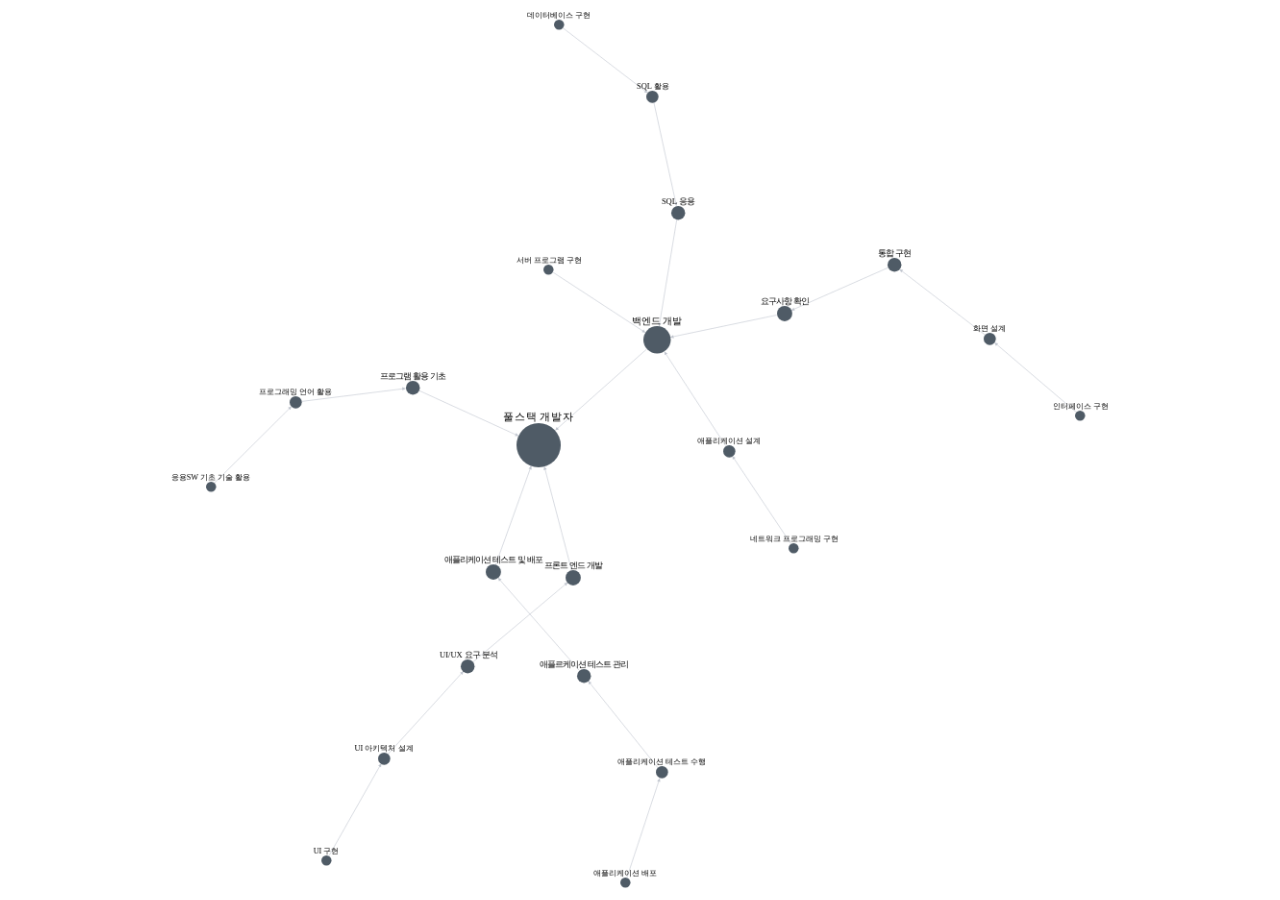
<file: index.html>
<html>
<head>
    <meta charset="utf-8">
    <meta name="viewport" content="width=device-width, initial-scale=1, user-scalable=no">

    <title>풀스택 개발자</title>

    <link rel="stylesheet" href="./css/index.css">
    <link href="https://fonts.googleapis.com/css?family=Open+Sans+Condensed:300" rel="stylesheet">

    <script async src="https://www.googletagmanager.com/gtag/js?id=UA-80887304-4"></script>
    <script src="https://cdn.polyfill.io/v2/polyfill.min.js?features=Promise,fetch"></script>
    <script src="https://code.jquery.com/jquery-2.2.4.min.js" integrity="sha256-BbhdlvQf/xTY9gja0Dq3HiwQF8LaCRTXxZKRutelT44=" crossorigin="anonymous"></script>

    <script src="./cytoscape.3.13.0.min.js"></script>
    <script src="./cytoscape-cose-bilkent.4.0.0.js"></script>
    <script src="./TinyColor-1.0.0/tinycolor.js"></script>
    <script src="./data.js"></script>
    <script src="./index.js"></script>
</head>
<body>
    <div id="cy"></div>
    <script>start(data1);</script>
</body>
</html>
</file>
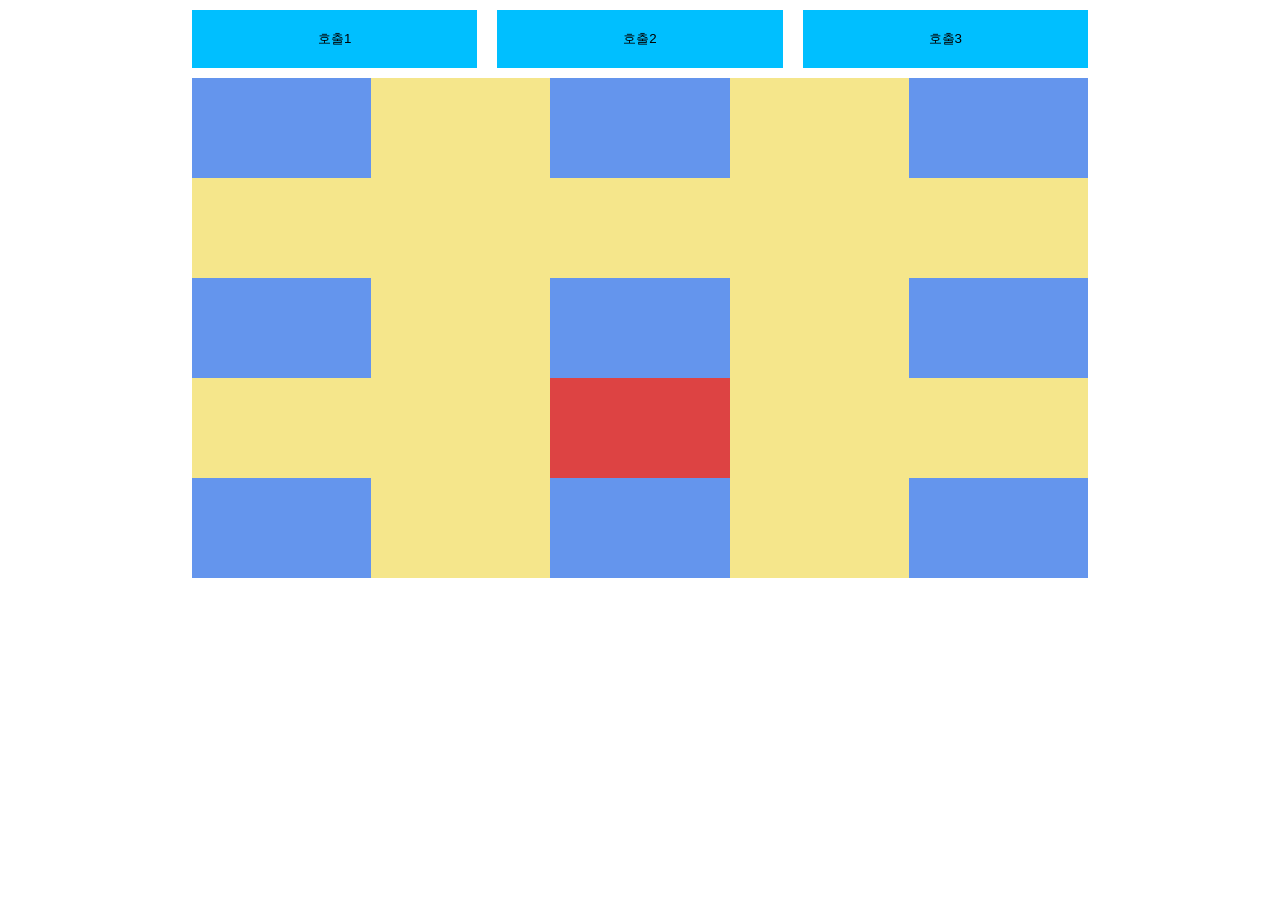
<file: app1/index.html>
<!DOCTYPE html>
<html lang="ko">
<head>
    <meta charset="UTF-8">
    <meta name="viewport" content="width=device-width, initial-scale=1.0">
    <link href="https://github.com/JosephBean/SpringStudy2/blob/main/src/main/webapp/resources/images/logo.png?raw=true" rel="icon" type="image/x-icon">
    <title>JS</title>
    <link href="./index.css" rel="stylesheet">
    <script src="./app.js" type="module"></script>
</head>
<body>
    <main>
        <nav>
            <button type="button" id="0">호출1</button>
            <button type="button" id="1">호출2</button>
            <button type="button" id="2">호출3</button>
        </nav>
        <section>
            <ul>
                <!--
                <li>
                    <div class="bg2"></div><div class="bg1"></div><div class="bg2"></div><div class="bg1"></div><div class="bg2"></div>
                </li>
                <li>
                    <div class="bg1"></div><div class="bg2"></div><div class="bg1"></div><div class="bg2"></div><div class="bg1"></div>
                </li>
                <li>
                    <div class="bg2"></div><div class="bg1"></div><div class="bg2"></div><div class="bg1"></div><div class="bg2"></div>
                </li>
                <li>
                    <div class="bg1"></div><div class="bg2"></div><div class="bg1"></div><div class="bg2"></div><div class="bg1"></div>
                </li>
                <li>
                    <div class="bg2"></div><div class="bg1"></div><div class="bg2"></div><div class="bg1"></div><div class="bg2"></div>
                </li>
               -->
            </ul>
        </section>
    </main>
</body>
</html>
</file>
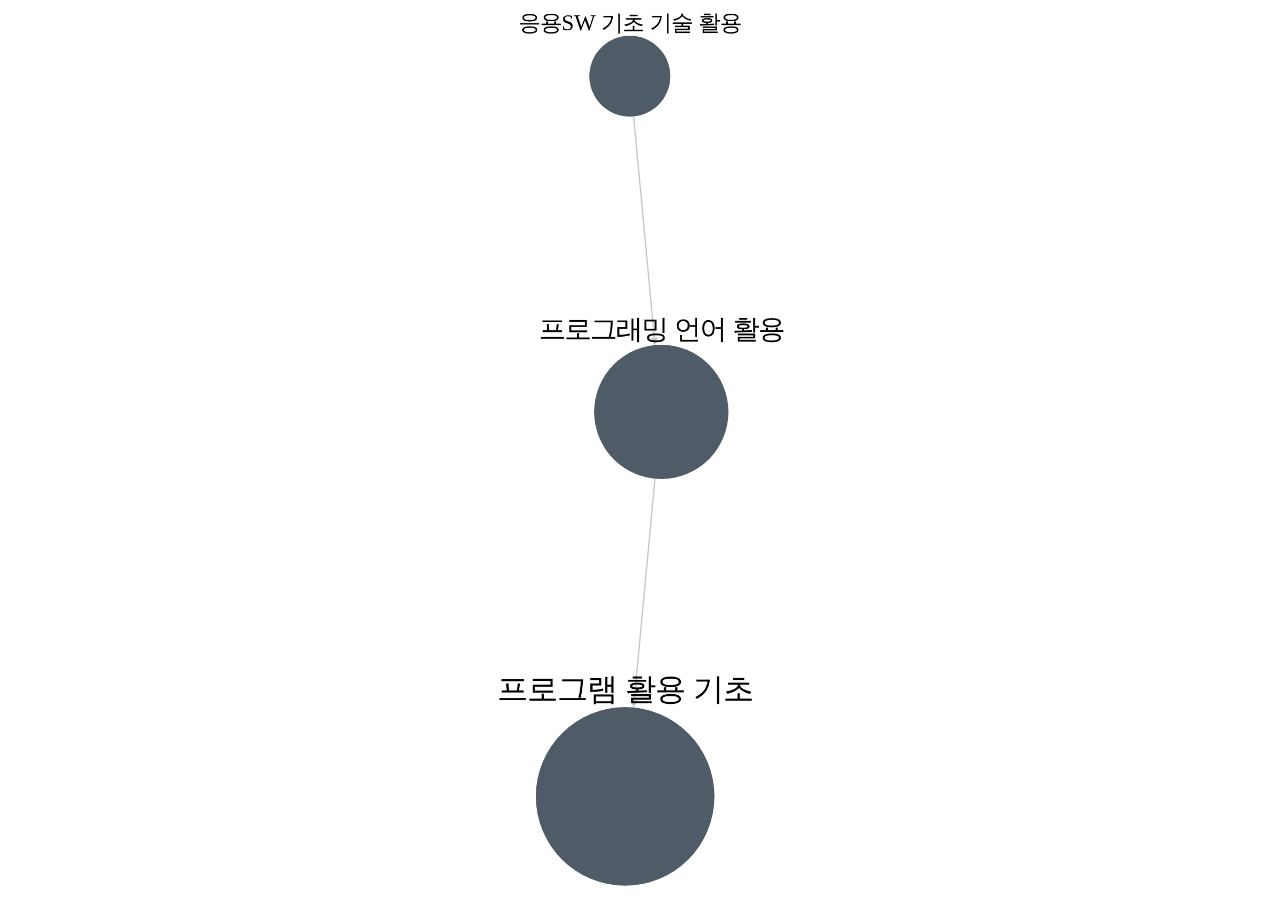
<file: index1.html>
<html>
<head>
    <meta charset="utf-8">
    <meta name="viewport" content="width=device-width, initial-scale=1, user-scalable=no">

    <title>프로그램 활용 기초</title>

    <link rel="stylesheet" href="./css/index.css">
    <link href="https://fonts.googleapis.com/css?family=Open+Sans+Condensed:300" rel="stylesheet">

    <script async src="https://www.googletagmanager.com/gtag/js?id=UA-80887304-4"></script>
    <script src="https://cdn.polyfill.io/v2/polyfill.min.js?features=Promise,fetch"></script>
    <script src="https://code.jquery.com/jquery-2.2.4.min.js" integrity="sha256-BbhdlvQf/xTY9gja0Dq3HiwQF8LaCRTXxZKRutelT44=" crossorigin="anonymous"></script>

    <script src="./cytoscape.3.13.0.min.js"></script>
    <script src="./cytoscape-cose-bilkent.4.0.0.js"></script>
    <script src="./TinyColor-1.0.0/tinycolor.js"></script>
    <script src="./data.js"></script>
    <script src="./index.js"></script>
</head>
<body>
    <div id="cy"></div>
    <script>start(data2);</script>
</body>
</html>
</file>
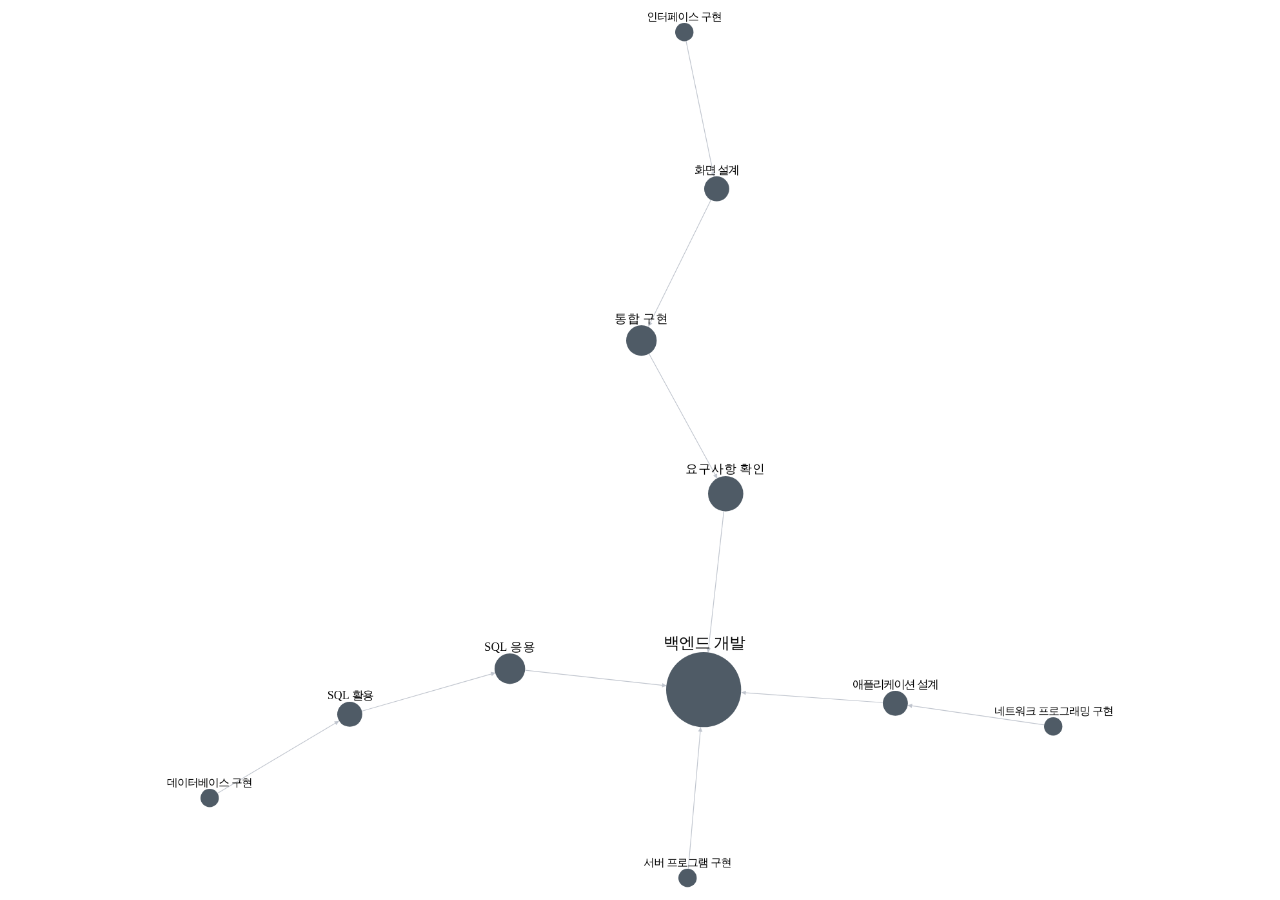
<file: index2.html>
<html>
<head>
    <meta charset="utf-8">
    <meta name="viewport" content="width=device-width, initial-scale=1, user-scalable=no">

    <title>백엔드 개발</title>

    <link rel="stylesheet" href="./css/index.css">
    <link href="https://fonts.googleapis.com/css?family=Open+Sans+Condensed:300" rel="stylesheet">

    <script async src="https://www.googletagmanager.com/gtag/js?id=UA-80887304-4"></script>
    <script src="https://cdn.polyfill.io/v2/polyfill.min.js?features=Promise,fetch"></script>
    <script src="https://code.jquery.com/jquery-2.2.4.min.js" integrity="sha256-BbhdlvQf/xTY9gja0Dq3HiwQF8LaCRTXxZKRutelT44=" crossorigin="anonymous"></script>

    <script src="./cytoscape.3.13.0.min.js"></script>
    <script src="./cytoscape-cose-bilkent.4.0.0.js"></script>
    <script src="./TinyColor-1.0.0/tinycolor.js"></script>
    <script src="./data.js"></script>
    <script src="./index.js"></script>
</head>
<body>
    <div id="cy"></div>
    <script>start(data3);</script>
</body>
</html>
</file>
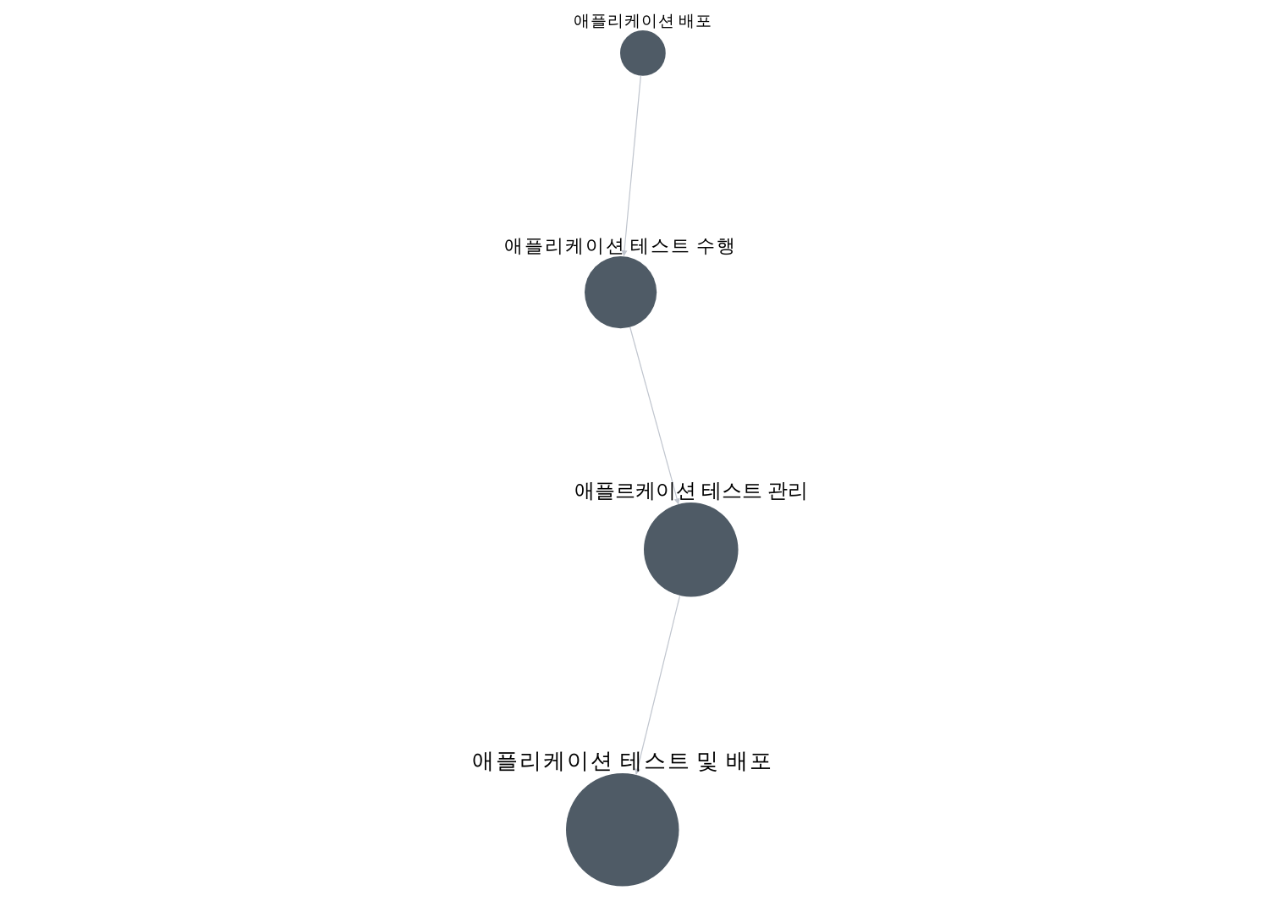
<file: index3.html>
<html>
<head>
    <meta charset="utf-8">
    <meta name="viewport" content="width=device-width, initial-scale=1, user-scalable=no">

    <title>애플리케이션 테스트 및 배포</title>

    <link rel="stylesheet" href="./css/index.css">
    <link href="https://fonts.googleapis.com/css?family=Open+Sans+Condensed:300" rel="stylesheet">

    <script async src="https://www.googletagmanager.com/gtag/js?id=UA-80887304-4"></script>
    <script src="https://cdn.polyfill.io/v2/polyfill.min.js?features=Promise,fetch"></script>
    <script src="https://code.jquery.com/jquery-2.2.4.min.js" integrity="sha256-BbhdlvQf/xTY9gja0Dq3HiwQF8LaCRTXxZKRutelT44=" crossorigin="anonymous"></script>

    <script src="./cytoscape.3.13.0.min.js"></script>
    <script src="./cytoscape-cose-bilkent.4.0.0.js"></script>
    <script src="./TinyColor-1.0.0/tinycolor.js"></script>
    <script src="./data.js"></script>
    <script src="./index.js"></script>
</head>
<body>
    <div id="cy"></div>
    <script>start(data4);</script>
</body>
</html>
</file>
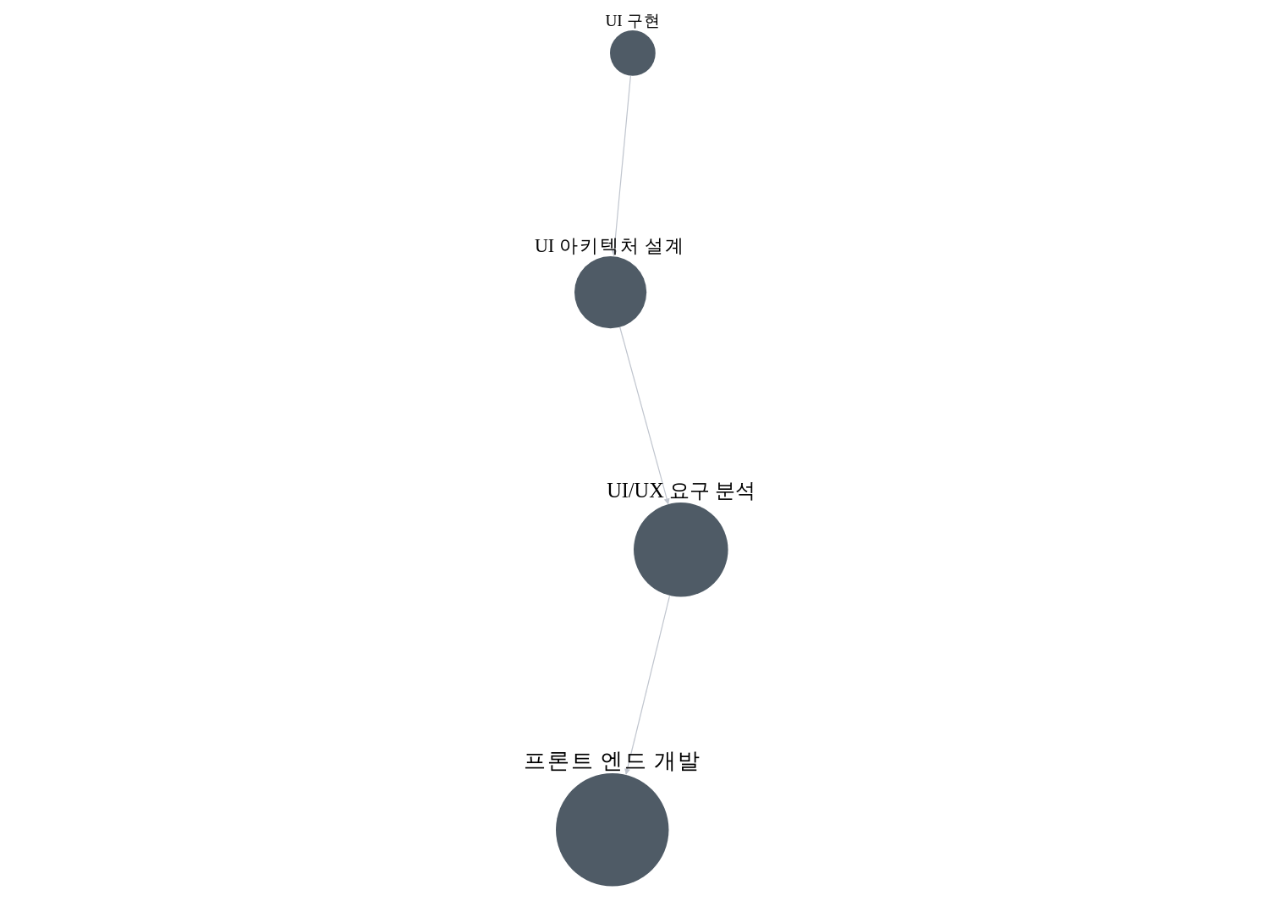
<file: index4.html>
<html>
<head>
    <meta charset="utf-8">
    <meta name="viewport" content="width=device-width, initial-scale=1, user-scalable=no">

    <title>프론트 엔드 개발</title>

    <link rel="stylesheet" href="./css/index.css">
    <link href="https://fonts.googleapis.com/css?family=Open+Sans+Condensed:300" rel="stylesheet">

    <script async src="https://www.googletagmanager.com/gtag/js?id=UA-80887304-4"></script>
    <script src="https://cdn.polyfill.io/v2/polyfill.min.js?features=Promise,fetch"></script>
    <script src="https://code.jquery.com/jquery-2.2.4.min.js" integrity="sha256-BbhdlvQf/xTY9gja0Dq3HiwQF8LaCRTXxZKRutelT44=" crossorigin="anonymous"></script>

    <script src="./cytoscape.3.13.0.min.js"></script>
    <script src="./cytoscape-cose-bilkent.4.0.0.js"></script>
    <script src="./TinyColor-1.0.0/tinycolor.js"></script>
    <script src="./data.js"></script>
    <script src="./index.js"></script>
</head>
<body>
    <div id="cy"></div>
    <script>start(data5);</script>
</body>
</html>
</file>
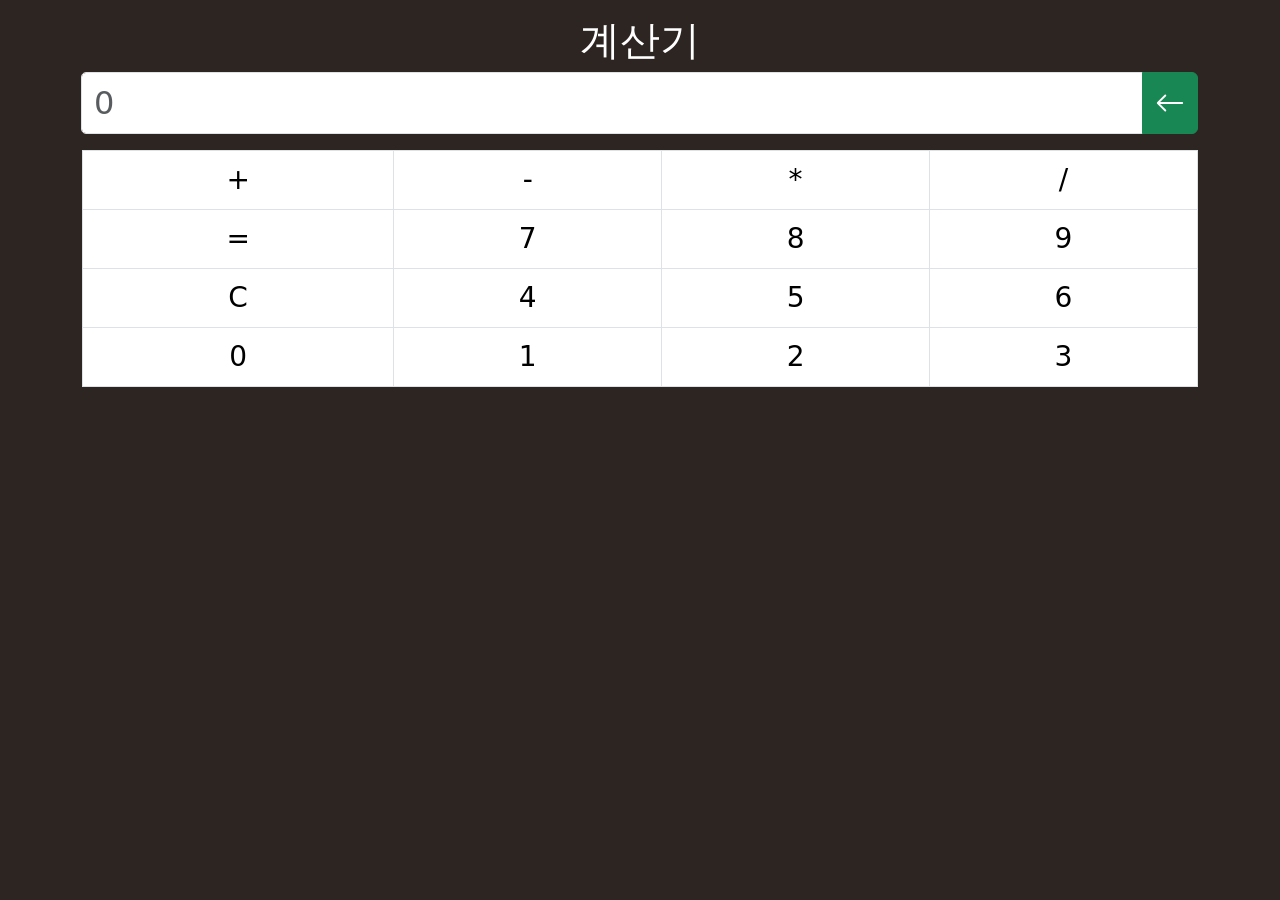
<file: page1.html>
<!DOCTYPE html>
<html>
<head>
<meta charset="UTF-8">
<title>계산기</title>
<link href="https://cdn.jsdelivr.net/npm/bootstrap@5.3.3/dist/css/bootstrap.min.css" rel="stylesheet">
<script src="https://ajax.googleapis.com/ajax/libs/jquery/3.7.1/jquery.min.js"></script>
<script src="./resources/calc.js"></script>
<link href="./resources/calc.css" rel="stylesheet">
</head>
<body>
	<div class="container text-center mt-3">
	  <h1>계산기</h1>
		<form action="" method="get">
			<div class="input-group mb-3">
				<input type="hidden" id="mark" name="mark">
				<input type="number" class="text-start fs-2 form-control" id="value" name="value" placeholder="0" readonly="readonly">
				<button class="btn btn-success" type="button" id="del">
					<svg xmlns="http://www.w3.org/2000/svg" width="30" height="30" fill="currentColor" class="bi bi-arrow-left" viewBox="0 0 16 16">
					<path fill-rule="evenodd" d="M15 8a.5.5 0 0 0-.5-.5H2.707l3.147-3.146a.5.5 0 1 0-.708-.708l-4 4a.5.5 0 0 0 0 .708l4 4a.5.5 0 0 0 .708-.708L2.707 8.5H14.5A.5.5 0 0 0 15 8"/>
				</svg>
				</button>
			</div>
		</form>
		<table class="table table-bordered">
		  <tbody class="fs-3 cursor-pointer">
		    <tr>
		      <td>+</td><td>-</td><td>*</td><td>/</td>
		    </tr>
		    <tr>
		      <td>=</td><td>7</td><td>8</td><td>9</td>
		    </tr>
		    <tr>
					<td>C</td><td>4</td><td>5</td><td>6</td>
		    </tr>
		    <tr>
		      <td>0</td><td>1</td><td>2</td><td>3</td>
		    </tr>
		  </tbody>
		</table>
<!-- 반복 시작 -->
		<ol class="list-group" id="history"></ol>
<!-- 반복 끝 -->
	</div>
</body>
</html>
</file>
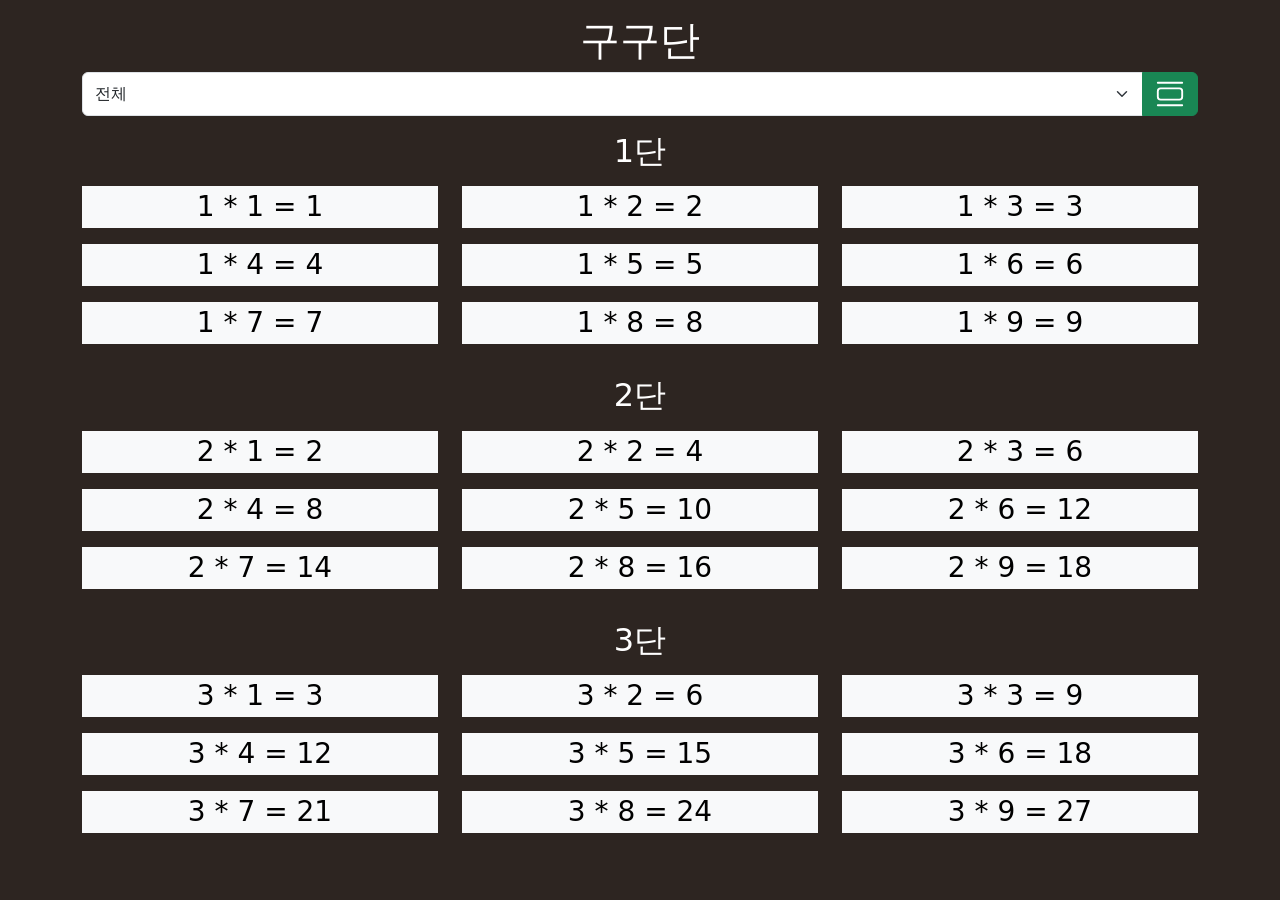
<file: page2.html>
<!DOCTYPE html>
<html lang="en">
<head>
  <meta charset="UTF-8">
  <meta name="viewport" content="width=device-width, initial-scale=1.0">
  <title>구구단</title>
  <link href="https://cdn.jsdelivr.net/npm/bootstrap@5.3.3/dist/css/bootstrap.min.css" rel="stylesheet">
  <style>
    body {background-color: #2d2521;}
  </style>
</head>
<body>

	<div class="container mt-3">
	  <h1 class="text-white text-center">구구단</h1>
		<form action="" method="get">
			<div class="input-group mb-3">
        <select class="form-select" name="dan" id="dan">
          <option value="A">전체</option>
          <option value="1">1단</option>
          <option value="2">2단</option>
          <option value="3">3단</option>
          <option value="4">4단</option>
          <option value="5">5단</option>
          <option value="6">6단</option>
          <option value="7">7단</option>
          <option value="8">8단</option>
          <option value="9">9단</option>
        </select>
				<button class="btn btn-success" type="submit">
          <svg xmlns="http://www.w3.org/2000/svg" width="30" height="30" fill="currentColor" class="bi bi-view-list" viewBox="0 0 16 16">
            <path d="M3 4.5h10a2 2 0 0 1 2 2v3a2 2 0 0 1-2 2H3a2 2 0 0 1-2-2v-3a2 2 0 0 1 2-2m0 1a1 1 0 0 0-1 1v3a1 1 0 0 0 1 1h10a1 1 0 0 0 1-1v-3a1 1 0 0 0-1-1zM1 2a.5.5 0 0 1 .5-.5h13a.5.5 0 0 1 0 1h-13A.5.5 0 0 1 1 2m0 12a.5.5 0 0 1 .5-.5h13a.5.5 0 0 1 0 1h-13A.5.5 0 0 1 1 14"/>
          </svg>
				</button>
			</div>
	  </form>
  </div>
<!-- 반복 시작 -->
  <div class="container mt-3">
    <h2 class="text-white text-center">1단</h2>
    <div class="row text-center mt-3 fs-3">
      <div class="col-sm-4">
        <p class="text-bg-light">1 * 1 = 1</p>
      </div>
      <div class="col-sm-4">
        <p class="text-bg-light">1 * 2 = 2</p>
      </div>
      <div class="col-sm-4">
        <p class="text-bg-light">1 * 3 = 3</p>
      </div>
      <div class="col-sm-4">
        <p class="text-bg-light">1 * 4 = 4</p>
      </div>
      <div class="col-sm-4">
        <p class="text-bg-light">1 * 5 = 5</p>
      </div>
      <div class="col-sm-4">
        <p class="text-bg-light">1 * 6 = 6</p>
      </div>
      <div class="col-sm-4">
        <p class="text-bg-light">1 * 7 = 7</p>
      </div>
      <div class="col-sm-4">
        <p class="text-bg-light">1 * 8 = 8</p>
      </div>
      <div class="col-sm-4">
        <p class="text-bg-light">1 * 9 = 9</p>
      </div>
    </div>
  </div>

  <div class="container mt-3">
    <h2 class="text-white text-center">2단</h2>
    <div class="row text-center mt-3 fs-3">
      <div class="col-sm-4">
        <p class="text-bg-light">2 * 1 = 2</p>
      </div>
      <div class="col-sm-4">
        <p class="text-bg-light">2 * 2 = 4</p>
      </div>
      <div class="col-sm-4">
        <p class="text-bg-light">2 * 3 = 6</p>
      </div>
      <div class="col-sm-4">
        <p class="text-bg-light">2 * 4 = 8</p>
      </div>
      <div class="col-sm-4">
        <p class="text-bg-light">2 * 5 = 10</p>
      </div>
      <div class="col-sm-4">
        <p class="text-bg-light">2 * 6 = 12</p>
      </div>
      <div class="col-sm-4">
        <p class="text-bg-light">2 * 7 = 14</p>
      </div>
      <div class="col-sm-4">
        <p class="text-bg-light">2 * 8 = 16</p>
      </div>
      <div class="col-sm-4">
        <p class="text-bg-light">2 * 9 = 18</p>
      </div>
    </div>
  </div>

  <div class="container mt-3">
    <h2 class="text-white text-center">3단</h2>
    <div class="row text-center mt-3 fs-3">
      <div class="col-sm-4">
        <p class="text-bg-light">3 * 1 = 3</p>
      </div>
      <div class="col-sm-4">
        <p class="text-bg-light">3 * 2 = 6</p>
      </div>
      <div class="col-sm-4">
        <p class="text-bg-light">3 * 3 = 9</p>
      </div>
      <div class="col-sm-4">
        <p class="text-bg-light">3 * 4 = 12</p>
      </div>
      <div class="col-sm-4">
        <p class="text-bg-light">3 * 5 = 15</p>
      </div>
      <div class="col-sm-4">
        <p class="text-bg-light">3 * 6 = 18</p>
      </div>
      <div class="col-sm-4">
        <p class="text-bg-light">3 * 7 = 21</p>
      </div>
      <div class="col-sm-4">
        <p class="text-bg-light">3 * 8 = 24</p>
      </div>
      <div class="col-sm-4">
        <p class="text-bg-light">3 * 9 = 27</p>
      </div>
    </div>
  </div>
<!-- 반복 끝 -->
</body>
</html>
</file>
<file: css/index.css>
body {
  background-color: white;
  margin:0;
}
#cy {
  width: 100vw !important;
  height: 100vh !important;
  display: block;
}
.pin{
  background-color: rgba(255,255,255,0);
}
</file>
<file: app1/index.css>
* {margin: 0; padding: 0; box-sizing: border-box;}
main {margin: 0 15vw; width: 70vw;}
nav {display: grid; grid-template-columns: 1fr 1fr 1fr; gap: 20px;}
button {margin: 10px 0; padding: 20px; border: 0; background-color: #00bfff;}
button:hover {cursor: pointer; background-color: #1b728f; color: #fff; font-weight: bold; box-shadow:5px 5px 10px 5px rgba(77, 71, 71, 0.2);}
section {width: 100%; min-height: 100px; text-align: center; background-color: beige;}
ul {list-style-type: none;}
ul li {display: flex;}
ul li > div {width: calc(100% / 5); height: 100px; display: inline-block;}
.bg1 {background-color: #6495ed;}
.bg2 {background-color: #f5e68b;}
.bg3 {background-color: #dd4343 !important;}
</file>
<file: resources/calc.css>
body {background-color: #2d2521;}
.cursor-pointer {cursor: pointer;}
h1 {color: white;}
#value {border-top-left-radius: 5px; border-bottom-left-radius: 5px;}
#del:hover {color: #febc2f;}
tbody td:hover {color: white; background-color: black;}
</file>
